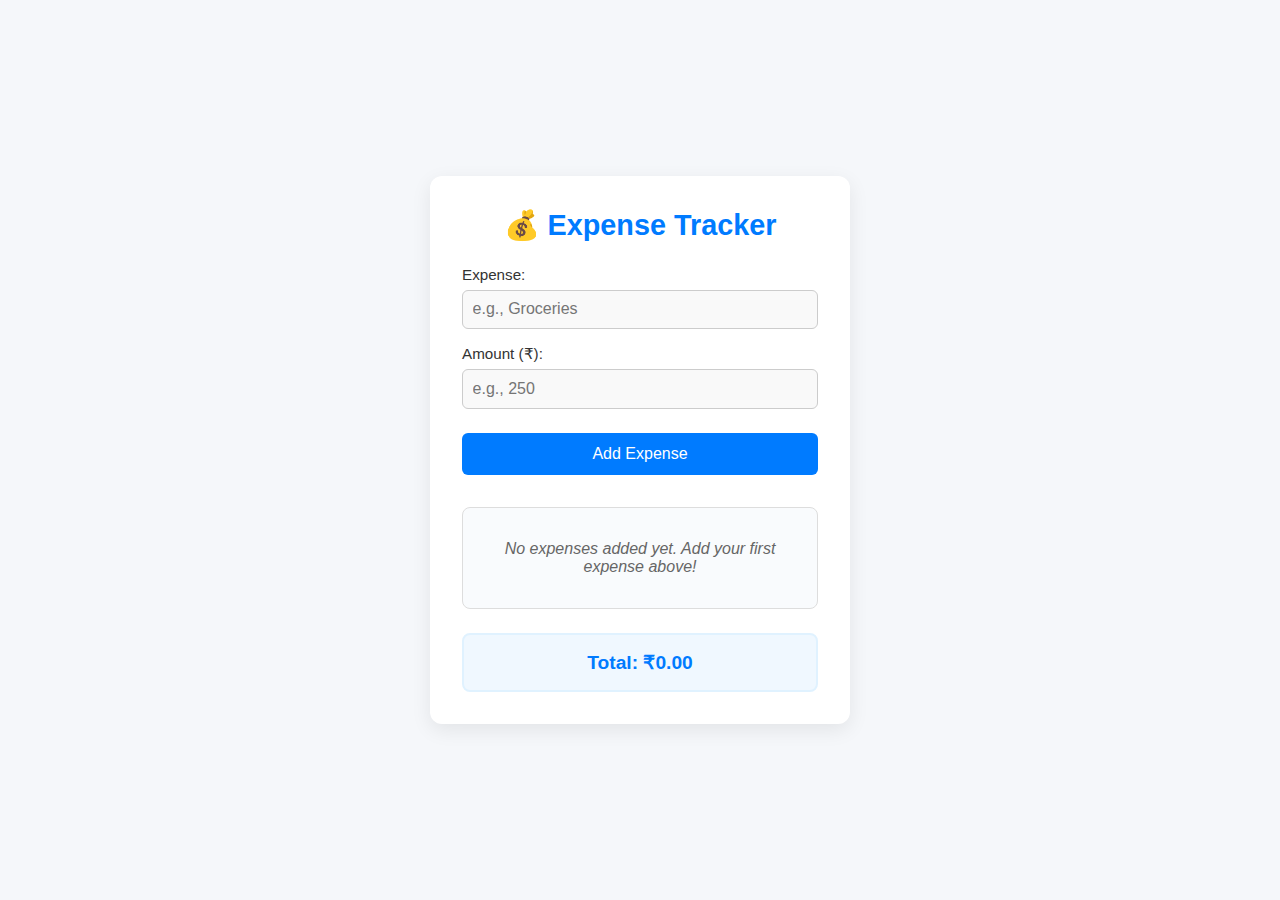
<file: Expense_Tracker/index.html>
<!DOCTYPE html>
<html lang="en">
<head>
    <meta charset="UTF-8">
    <meta name="viewport" content="width=device-width, initial-scale=1.0">
    <title>Expense Tracker</title>
    <link rel="stylesheet" href="styles.css">
</head>
<body>
    <div class="container">
        <h1>💰 Expense Tracker</h1>
        
        <label for="expense">Expense:</label>
        <input type="text" id="expense" placeholder="e.g., Groceries">
        
        <label for="amount">Amount (₹):</label>
        <input type="number" id="amount" placeholder="e.g., 250" step="1">
        
        <button onclick="addExpense()">Add Expense</button>
        
        <ul id="expense-list"></ul>
        
        <p id="total-display">Total: ₹0.00</p>
    </div>

    <script src="script.js"></script>
</body>
</html>
</file>
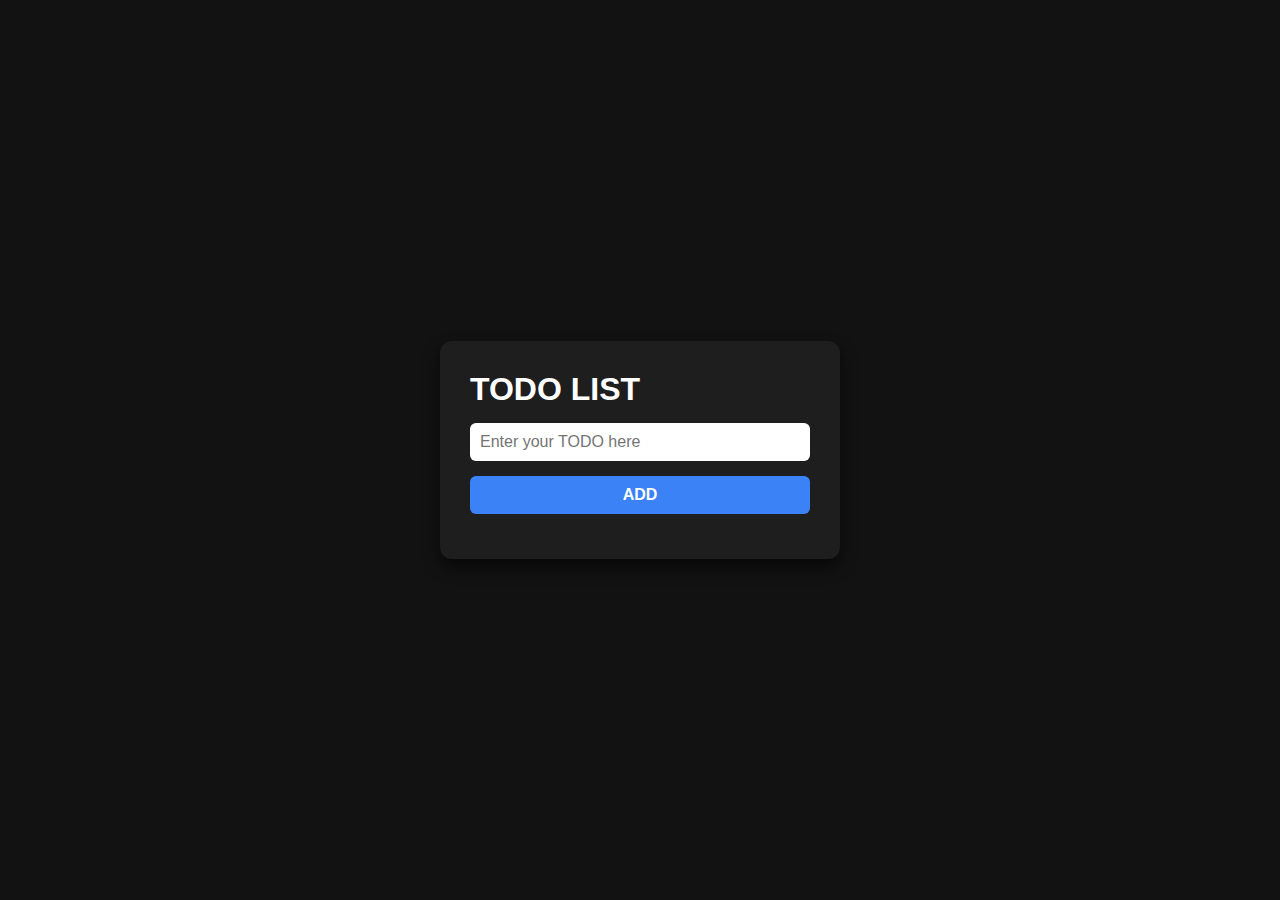
<file: ToDo_App/index.html>
<!DOCTYPE html>
<html lang="en">
<head>
  <meta charset="UTF-8" />
  <meta name="viewport" content="width=device-width, initial-scale=1.0" />
  <title>TODO List</title>
  <link rel="stylesheet" href="styles.css" />
</head>
<body>
  <div id="base">
    <h1>TODO LIST</h1>
    <input type="text" id="todo-input" placeholder="Enter your TODO here" />
    <button id="add-btn">ADD</button>
    <ul id="todo-list"></ul>
  </div>
  <script src="script.js"></script>
</body>
</html>
</file>
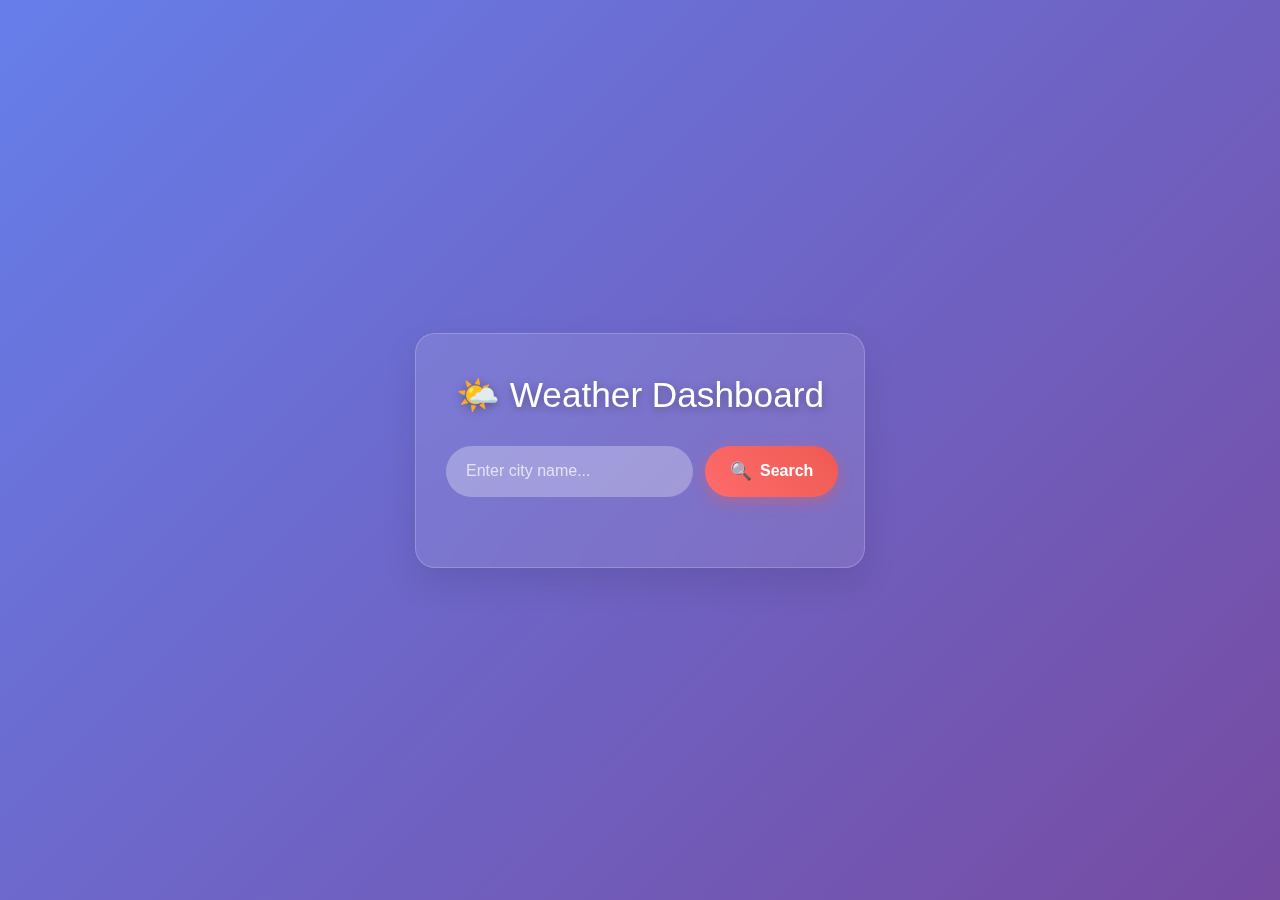
<file: Weather_App/index.html>
<!DOCTYPE html>
<html lang="en">
<head>
    <meta charset="UTF-8">
    <meta name="viewport" content="width=device-width, initial-scale=1.0">
    <title>Weather Dashboard</title>
    <link rel="stylesheet" href="styles.css">
</head>
<body>
    <div class="container">
        <h1>🌤️ Weather Dashboard</h1>
        <div class="search">
            <input type="text" id="cityInput" placeholder="Enter city name...">
            <button id="searchBtn">
                <span class="search-icon">🔍</span>
                Search
            </button>
        </div>
        
        <div id="loading" class="loading">
            <div class="spinner"></div>
            <p>Getting weather data...</p>
        </div>
        
        <div id="display-weather" class="weather-display"></div>
        
        <div class="recent-searches">
            <h3>Recent Searches</h3>
            <div id="recent-list"></div>
        </div>
    </div>
    
    <script src="script.js"></script>
</body>
</html>
</file>
<file: Expense_Tracker/styles.css>
/* Reset and base styles */
* {
    margin: 0;
    padding: 0;
    box-sizing: border-box;
}

body {
    font-family: 'Segoe UI', sans-serif;
    background-color: #f5f7fa;
    color: #222;
    display: flex;
    justify-content: center;
    align-items: center;
    min-height: 100vh;
}

/* Container */
.container {
    background-color: #fff;
    padding: 2rem;
    border-radius: 12px;
    box-shadow: 0 6px 20px rgba(0, 0, 0, 0.08);
    width: 100%;
    max-width: 420px;
}

/* Heading */
h1 {
    text-align: center;
    font-size: 1.8rem;
    margin-bottom: 1.5rem;
    color: #007bff;
}

/* Labels */
label {
    font-size: 0.95rem;
    margin-top: 1rem;
    display: block;
    color: #333;
}

/* Inputs */
input[type="text"],
input[type="number"] {
    width: 100%;
    padding: 0.6rem;
    margin-top: 0.4rem;
    border: 1px solid #ccc;
    border-radius: 6px;
    font-size: 1rem;
    background-color: #f9f9f9;
    transition: border-color 0.2s ease;
}

input[type="text"]:focus,
input[type="number"]:focus {
    outline: none;
    border-color: #007bff;
}

/* Add button */
button {
    width: 100%;
    padding: 0.75rem;
    margin-top: 1.5rem;
    background-color: #007bff;
    color: #fff;
    font-size: 1rem;
    border: none;
    border-radius: 6px;
    cursor: pointer;
    transition: background-color 0.2s ease;
}

button:hover {
    background-color: #005fc2;
}

/* List */
ul {
    list-style: none;
    margin-top: 2rem;
    padding: 0;
}

/* List items */
li {
    background-color: #f9fbfd;
    border: 1px solid #ddd;
    border-radius: 8px;
    padding: 0.75rem 1rem;
    margin-bottom: 0.75rem;
    display: flex;
    justify-content: space-between;
    align-items: center;
    animation: fadeIn 0.3s ease;
}

@keyframes fadeIn {
    from { opacity: 0; transform: translateY(-10px); }
    to { opacity: 1; transform: translateY(0); }
}

/* Expense info */
.expense-details {
    display: flex;
    flex-direction: column;
}

.expense-details strong {
    font-size: 1rem;
    color: #333;
}

.expense-details small {
    font-size: 0.75rem;
    color: #666;
    margin-top: 0.2rem;
}

/* Delete button */
.delete-btn {
    background-color: transparent;
    color: #d11a2a;
    border: 1px solid transparent;
    padding: 5px 10px;
    font-size: 0.85rem;
    border-radius: 4px;
    cursor: pointer;
    transition: all 0.2s;
    width: auto;
    margin-top: 0;
}

.delete-btn:hover {
    background-color: #ffecec;
    border: 1px solid #ffaaaa;
}

/* Total */
#total-display {
    text-align: center;
    font-size: 1.2rem;
    font-weight: bold;
    margin-top: 1.5rem;
    color: #007bff;
    padding: 1rem;
    background-color: #f0f8ff;
    border-radius: 8px;
    border: 2px solid #e0f2ff;
}

/* Empty state */
.empty-state {
    text-align: center;
    color: #666;
    font-style: italic;
    padding: 2rem;
}
</file>
<file: ToDo_App/styles.css>
/* Reset and base styles */
* {
  margin: 0;
  padding: 0;
  box-sizing: border-box;
}

body {
  height: 100vh;
  background-color: #121212;
  font-family: "Segoe UI", Roboto, sans-serif;
  color: #ffffff;
  display: flex;
  justify-content: center;
  align-items: center;
}

/* Center box */
#base {
  background-color: #1e1e1e;
  padding: 30px;
  border-radius: 12px;
  box-shadow: 0 8px 16px rgba(0, 0, 0, 0.6);
  display: flex;
  flex-direction: column;
  gap: 15px;
  width: 100%;
  max-width: 400px;
}

/* Input & button styling */
input[type="text"] {
  padding: 10px;
  border: none;
  border-radius: 6px;
  font-size: 1rem;
  outline: none;
}

button {
  padding: 10px;
  border: none;
  border-radius: 6px;
  background-color: #3b82f6;
  color: white;
  font-weight: bold;
  font-size: 1rem;
  cursor: pointer;
  transition: background-color 0.3s ease;
}

button:hover {
  background-color: #2563eb;
}

/* List styling */
ul {
  list-style-type: none;
  padding-left: 0;
}

li {
  padding: 10px;
  background-color: #2a2a2a;
  border-radius: 6px;
  margin-top: 8px;
}

/* List items styling */
#todo-list li {
  background-color: #2a2a2a;
  border-radius: 6px;
  margin-top: 8px;
  padding: 10px 12px;
  display: flex;
  justify-content: space-between;
  align-items: center;
}

/* Text inside each task */
.task-text {
  flex: 1;
  cursor: pointer;
}

/* Line-through effect when completed */
.task-text.completed {
  text-decoration: line-through;
  color: #aaa;
}

/* Delete button styling */
.delete-btn {
  background-color: #ef4444;
  color: white;
  border: none;
  padding: 6px 12px;
  border-radius: 4px;
  font-size: 0.9rem;
  cursor: pointer;
  margin-left: 10px;
  transition: background-color 0.3s ease;
}

.delete-btn:hover {
  background-color: #dc2626;
}
</file>
<file: Weather_App/styles.css>
/* Global Reset and Base Styling */
* {
    margin: 0;
    padding: 0;
    box-sizing: border-box;
}

body {
    background: linear-gradient(135deg, #667eea 0%, #764ba2 100%);
    color: #ffffff;
    font-family: 'Segoe UI', Tahoma, Geneva, Verdana, sans-serif;
    display: flex;
    justify-content: center;
    align-items: center;
    min-height: 100vh;
    padding: 20px;
}

/* Container Styling */
.container {
    background: rgba(255, 255, 255, 0.1);
    backdrop-filter: blur(20px);
    border: 1px solid rgba(255, 255, 255, 0.2);
    padding: 40px 30px;
    border-radius: 20px;
    box-shadow: 0 15px 35px rgba(0, 0, 0, 0.1);
    text-align: center;
    width: 90%;
    max-width: 450px;
    transition: transform 0.3s ease;
}

.container:hover {
    transform: translateY(-5px);
}

/* Title */
h1 {
    font-size: 2.2rem;
    margin-bottom: 30px;
    color: #ffffff;
    text-shadow: 0 2px 10px rgba(0, 0, 0, 0.3);
    font-weight: 300;
}

/* Search Section */
.search {
    display: flex;
    gap: 12px;
    margin-bottom: 30px;
    align-items: stretch;
}

input[type="text"] {
    flex: 1;
    padding: 15px 20px;
    border: none;
    border-radius: 50px;
    background: rgba(255, 255, 255, 0.2);
    color: #fff;
    font-size: 1rem;
    transition: all 0.3s ease;
    backdrop-filter: blur(10px);
}

input[type="text"]::placeholder {
    color: rgba(255, 255, 255, 0.7);
}

input[type="text"]:focus {
    outline: none;
    background: rgba(255, 255, 255, 0.3);
    transform: scale(1.02);
    box-shadow: 0 0 20px rgba(255, 255, 255, 0.3);
}

/* Button */
button {
    padding: 15px 25px;
    background: linear-gradient(45deg, #ff6b6b, #ee5a52);
    color: #fff;
    border: none;
    border-radius: 50px;
    cursor: pointer;
    font-weight: 600;
    font-size: 1rem;
    transition: all 0.3s ease;
    display: flex;
    align-items: center;
    gap: 8px;
    box-shadow: 0 5px 15px rgba(238, 90, 82, 0.4);
}

button:hover {
    background: linear-gradient(45deg, #ee5a52, #ff6b6b);
    transform: translateY(-2px);
    box-shadow: 0 8px 25px rgba(238, 90, 82, 0.6);
}

button:active {
    transform: translateY(0);
}

.search-icon {
    font-size: 1.1rem;
}

/* Loading Animation */
.loading {
    display: none;
    flex-direction: column;
    align-items: center;
    gap: 15px;
    margin: 20px 0;
    color: rgba(255, 255, 255, 0.8);
}

.loading.active {
    display: flex;
}

.spinner {
    width: 40px;
    height: 40px;
    border: 3px solid rgba(255, 255, 255, 0.3);
    border-top: 3px solid #ffffff;
    border-radius: 50%;
    animation: spin 1s linear infinite;
}

@keyframes spin {
    0% { transform: rotate(0deg); }
    100% { transform: rotate(360deg); }
}

/* Weather Display */
.weather-display {
    display: none;
    margin: 25px 0;
    background: rgba(255, 255, 255, 0.15);
    backdrop-filter: blur(15px);
    padding: 25px;
    border-radius: 16px;
    color: #ffffff;
    box-shadow: 0 8px 32px rgba(0, 0, 0, 0.1);
    border: 1px solid rgba(255, 255, 255, 0.2);
    animation: fadeInUp 0.5s ease;
}

.weather-display.active {
    display: block;
}

@keyframes fadeInUp {
    from {
        opacity: 0;
        transform: translateY(20px);
    }
    to {
        opacity: 1;
        transform: translateY(0);
    }
}

.weather-display h2 {
    color: #ffffff;
    margin-bottom: 20px;
    font-size: 1.5rem;
    text-shadow: 0 2px 10px rgba(0, 0, 0, 0.3);
}

.weather-info {
    display: grid;
    grid-template-columns: 1fr 1fr;
    gap: 15px;
    margin-top: 20px;
}

.weather-item {
    background: rgba(255, 255, 255, 0.1);
    padding: 15px;
    border-radius: 12px;
    text-align: center;
    backdrop-filter: blur(10px);
    border: 1px solid rgba(255, 255, 255, 0.1);
}

.weather-item .label {
    font-size: 0.9rem;
    color: rgba(255, 255, 255, 0.8);
    margin-bottom: 5px;
}

.weather-item .value {
    font-size: 1.2rem;
    font-weight: 600;
    color: #ffffff;
}

.temperature {
    grid-column: 1 / -1;
    background: linear-gradient(45deg, rgba(255, 107, 107, 0.3), rgba(238, 90, 82, 0.3));
}

.temperature .value {
    font-size: 2.5rem;
    margin: 10px 0;
}

.weather-condition {
    display: flex;
    align-items: center;
    justify-content: center;
    gap: 10px;
    margin: 15px 0;
    font-size: 1.1rem;
}

.weather-icon {
    font-size: 2rem;
}

/* Recent Searches */
.recent-searches {
    margin-top: 30px;
    text-align: left;
}

.recent-searches h3 {
    color: rgba(255, 255, 255, 0.9);
    margin-bottom: 15px;
    font-size: 1.1rem;
    text-align: center;
}

#recent-list {
    display: flex;
    flex-wrap: wrap;
    gap: 8px;
    justify-content: center;
}

.recent-item {
    background: rgba(255, 255, 255, 0.2);
    padding: 8px 15px;
    border-radius: 20px;
    cursor: pointer;
    transition: all 0.3s ease;
    font-size: 0.9rem;
    border: 1px solid rgba(255, 255, 255, 0.1);
}

.recent-item:hover {
    background: rgba(255, 255, 255, 0.3);
    transform: translateY(-2px);
}

/* Error Styling */
.error {
    color: #ff6b6b;
    background: rgba(255, 107, 107, 0.1);
    border: 1px solid rgba(255, 107, 107, 0.3);
}

/* Responsive Design */
@media (max-width: 480px) {
    .container {
        padding: 25px 20px;
        margin: 10px;
    }
    
    h1 {
        font-size: 1.8rem;
    }
    
    .search {
        flex-direction: column;
        gap: 15px;
    }
    
    button {
        justify-content: center;
    }
    
    .weather-info {
        grid-template-columns: 1fr;
    }
    
    .temperature {
        grid-column: 1;
    }
}
</file>
